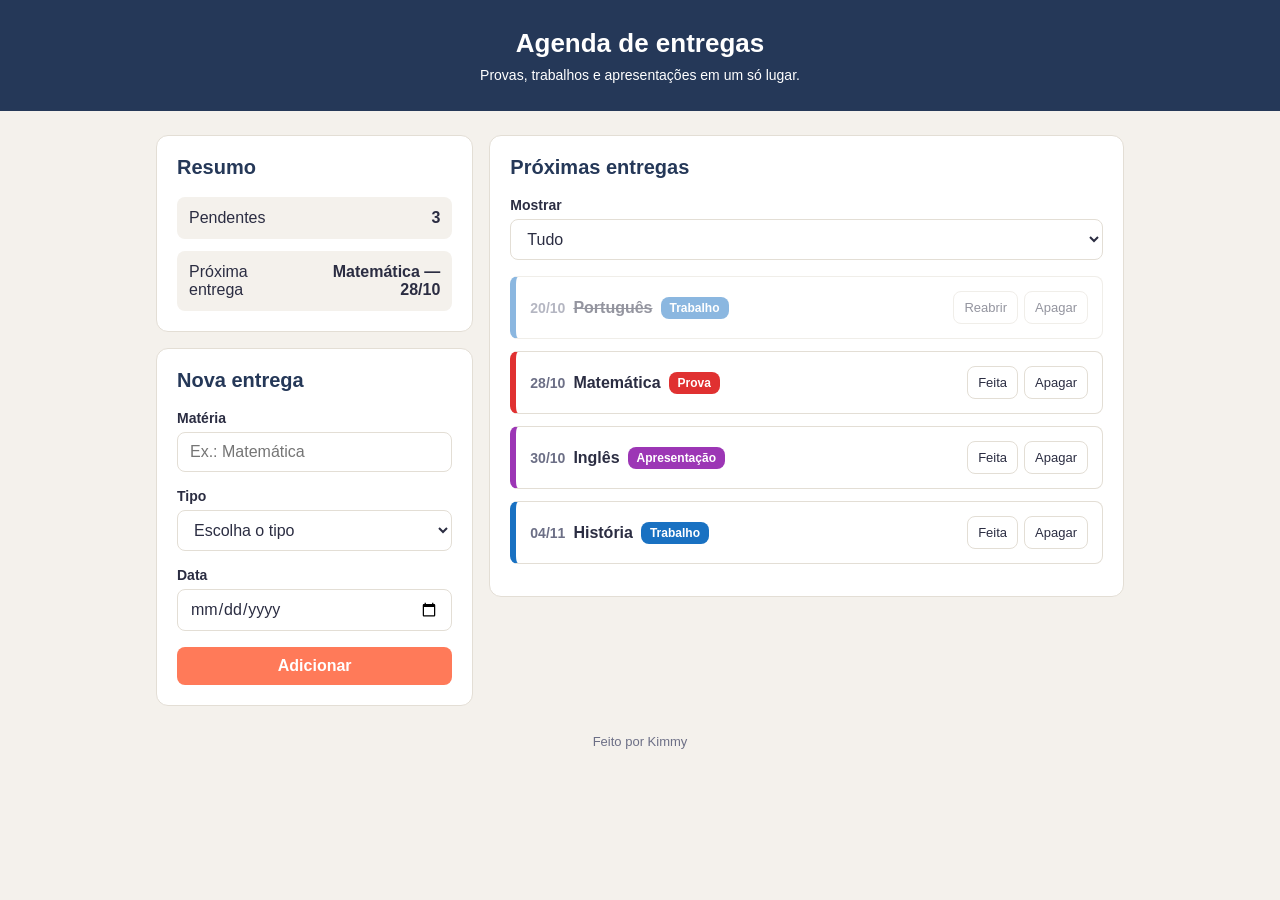
<file: terceira parte/index.html>
<!DOCTYPE html>
<html lang="pt-BR">

<head>
    <meta charset="UTF-8">
    <meta name="viewport" content="width=device-width, initial-scale=1.0">
    <title>Agenda de entregas</title>
    <link rel="stylesheet" href="style.css">
    <script src="script.js" defer></script>
</head>

<body>

    <header class="topo">
        <h1>Agenda de entregas</h1>
        <p>Provas, trabalhos e apresentações em um só lugar.</p>
    </header>

    <main class="container">

        <section class="cartao-modulo resumo">
            <h2>Resumo</h2>
            <p>Pendentes <strong id="total-pendentes">3</strong></p>
            <p>Próxima entrega <strong id="proxima-entrega">Matemática — 28/10</strong></p>
        </section>

        <section class="cartao-modulo nova-entrega">
            <h2>Nova entrega</h2>

            <form id="form-entrega">
                <p>
                    <label for="Materia">Matéria</label>
                    <input
                        type="text"
                        id="Materia"
                        placeholder="Ex.: Matemática"
                        required>
                </p>

                <p>
                    <label for="categoria">Tipo</label>
                    <select id="categoria" required>
                        <option value="">Escolha o tipo</option>
                        <option value="prova">Prova</option>
                        <option value="trabalho">Trabalho</option>
                        <option value="apresentacao">Apresentação</option>
                    </select>
                </p>

                <p>
                    <label for="date">Data</label>
                    <input type="date" id="date" required>
                </p>

                <button type="submit">Adicionar</button>
            </form>
        </section>

        <section class="cartao-modulo proximas-entregas">
            <h2>Próximas entregas</h2>

            <p>
                <label for="filtro-categoria">Mostrar</label>
                <select id="filtro-categoria">
                    <option value="tudo">Tudo</option>
                    <option value="historia">História</option>
                    <option value="ingles">Inglês</option>
                    <option value="matematica">Matemática</option>
                    <option value="portugues">Português</option>
                </select>
            </p>

            <ul id="lista-entregas"></ul>
        </section>

        <footer>
            <p>Feito por Kimmy</p>
        </footer>

    </main>

</body>

</html>
</file>
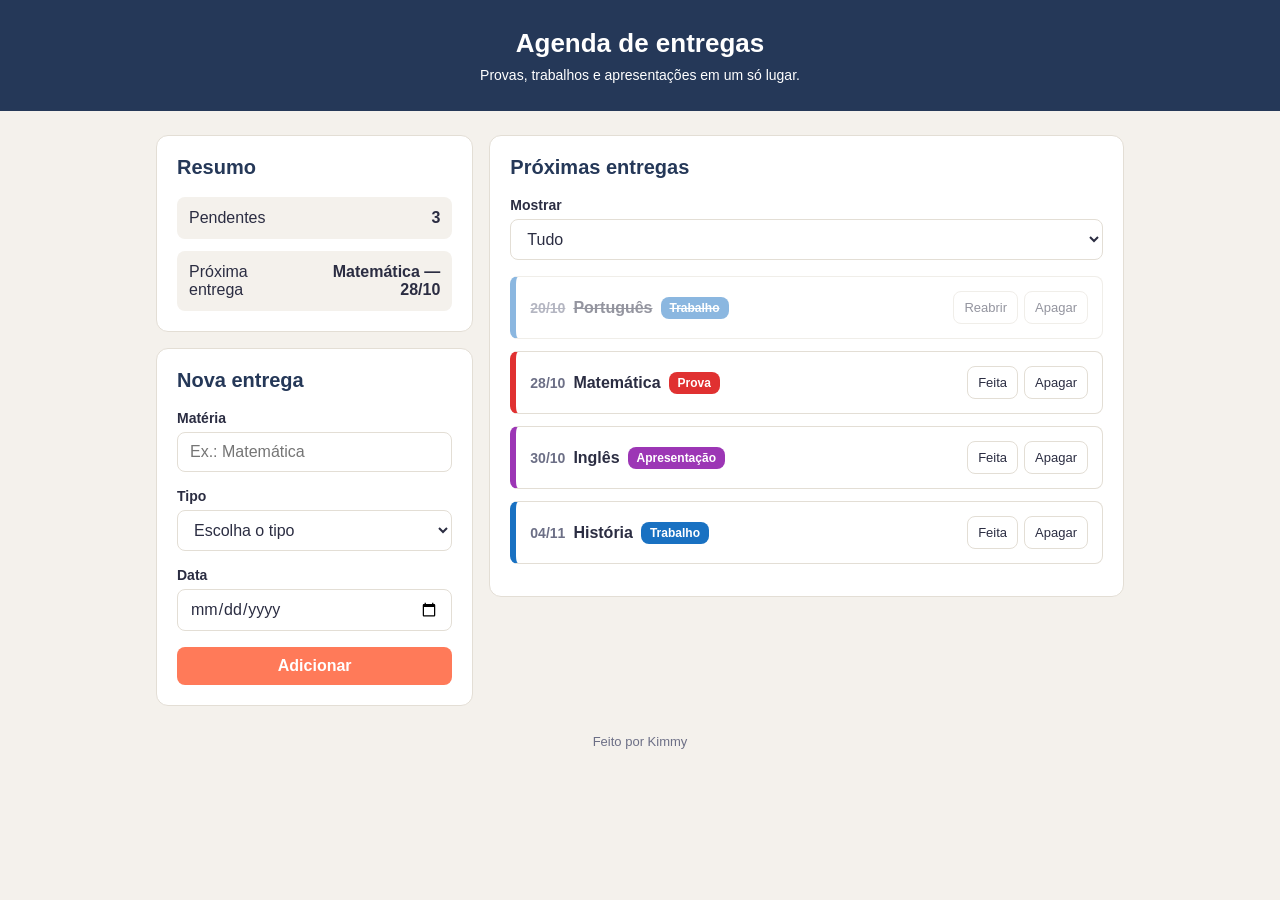
<file: ultima parte/index.html>
<!DOCTYPE html>
<html lang="pt-BR">

<head>
    <meta charset="UTF-8">
    <meta name="viewport" content="width=device-width, initial-scale=1.0">
    <title>Agenda de entregas</title>
    <link rel="stylesheet" href="style.css">
    <script src="script.js" defer></script>
</head>

<body>

    <header class="topo">
        <h1>Agenda de entregas</h1>
        <p>Provas, trabalhos e apresentações em um só lugar.</p>
    </header>

    <main class="container">

        <section class="cartao-modulo resumo">
            <h2>Resumo</h2>
            <p>Pendentes <strong id="total-pendentes">3</strong></p>
            <p>Próxima entrega <strong id="proxima-entrega">Matemática — 28/10</strong></p>
        </section>

        <section class="cartao-modulo nova-entrega">
            <h2>Nova entrega</h2>

            <form id="form-entrega">
                <p>
                    <label for="Materia">Matéria</label>
                    <input
                        type="text"
                        id="Materia"
                        placeholder="Ex.: Matemática"
                        required>
                </p>

                <p>
                    <label for="categoria">Tipo</label>
                    <select id="categoria" required>
                        <option value="">Escolha o tipo</option>
                        <option value="prova">Prova</option>
                        <option value="trabalho">Trabalho</option>
                        <option value="apresentacao">Apresentação</option>
                    </select>
                </p>

                <p>
                    <label for="date">Data</label>
                    <input type="date" id="date" required>
                </p>

                <button type="submit">Adicionar</button>
            </form>
        </section>

        <section class="cartao-modulo proximas-entregas">
            <h2>Próximas entregas</h2>

            
<p>
    <label for="filtro-categoria">Mostrar</label>
    <select id="filtro-categoria">
        <option value="tudo">Tudo</option>
        <option value="prova">Só provas</option>
        <option value="trabalho">Só trabalhos</option>
        <option value="apresentacao">Só apresentações</option>
    </select>
</p>


            <ul id="lista-entregas"></ul>
        </section>

        <footer>
            <p>Feito por Kimmy</p>
        </footer>

    </main>

</body>

</html>
</file>
<file: terceira parte/style.css>
:root {
    --fundo: #f4f1ec;
    --cartao: #ffffff;
    --texto: #2b2d42;
    --texto-suave: #6c6f86;
    --azul-escuro: #253858;
    --laranja: #ff7a59;
    --laranja-hover: #e8603e;
    --borda: #e3ded5;
    --prova: #e03131;
    --trabalho: #1971c2;
    --apresentacao: #9c36b5;
}

* {
    box-sizing: border-box;
}

body {
    margin: 0;
    padding: 0;
    background-color: var(--fundo);
    color: var(--texto);
    font-family: "Segoe UI", Roboto, Helvetica, Arial, sans-serif;
    font-size: 16px;
}

.topo {
    background-color: var(--azul-escuro);
    color: white;
    text-align: center;
    padding: 28px 16px;
}

.topo h1 {
    margin: 0 0 8px;
    font-size: 26px;
}

.topo p {
    margin: 0;
    font-size: 14px;
}

.container {
    display: grid;
    grid-template-areas:
        "resumo"
        "nova"
        "proximas";
    grid-template-columns: minmax(0, 1fr);
    gap: 16px;
    width: 100%;
    max-width: 1000px;
    margin: 24px auto;
    padding: 0 16px;
}

.resumo {
    grid-area: resumo;
}

.nova-entrega {
    grid-area: nova;
}

.proximas-entregas {
    grid-area: proximas;
}

.cartao-modulo {
    min-width: 0;
    background-color: var(--cartao);
    border: 1px solid var(--borda);
    border-radius: 12px;
    padding: 20px;
}

.cartao-modulo h2 {
    margin: 0 0 18px;
    color: var(--azul-escuro);
    font-size: 20px;
}

.resumo p {
    display: flex;
    justify-content: space-between;
    align-items: center;
    gap: 10px;
    margin: 0;
    padding: 12px;
    background-color: var(--fundo);
    border-radius: 8px;
}

.resumo p + p {
    margin-top: 12px;
}

.resumo strong {
    text-align: right;
}

.nova-entrega p,
.proximas-entregas p {
    margin: 0 0 16px;
}

label {
    display: block;
    margin-bottom: 6px;
    color: var(--texto);
    font-size: 14px;
    font-weight: 600;
}

input,
select {
    display: block;
    width: 100%;
    min-width: 0;
    padding: 10px 12px;
    border: 1px solid var(--borda);
    border-radius: 8px;
    background-color: white;
    color: var(--texto);
    font: inherit;
}

button {
    padding: 10px 16px;
    border: none;
    border-radius: 8px;
    font: inherit;
    cursor: pointer;
}

button[type="submit"] {
    width: 100%;
    background-color: var(--laranja);
    color: white;
    font-weight: 600;
}

button[type="submit"]:hover {
    background-color: var(--laranja-hover);
}

ul {
    list-style: none;
    padding: 0;
    margin: 0;
}

.item-lista {
    display: flex;
    align-items: center;
    justify-content: space-between;
    gap: 12px;
    min-width: 0;
    margin-bottom: 12px;
    padding: 14px;
    background-color: var(--cartao);
    border: 1px solid var(--borda);
    border-left: 6px solid var(--borda);
    border-radius: 8px;
}

.item-lista > div:first-child {
    display: flex;
    align-items: center;
    flex-wrap: wrap;
    gap: 8px;
    min-width: 0;
    flex: 1;
}

.item-lista strong {
    overflow-wrap: anywhere;
}

.data-texto {
    color: var(--texto-suave);
    font-size: 14px;
    font-weight: 600;
    white-space: nowrap;
}

.tag {
    display: inline-block;
    padding: 4px 9px;
    border-radius: 8px;
    color: white;
    font-size: 12px;
    font-weight: 600;
}

.tag-prova {
    background-color: var(--prova);
}

.tag-trabalho {
    background-color: var(--trabalho);
}

.tag-apresentacao {
    background-color: var(--apresentacao);
}

.item-lista[data-tipo="prova"] {
    border-left-color: var(--prova);
}

.item-lista[data-tipo="trabalho"] {
    border-left-color: var(--trabalho);
}

.item-lista[data-tipo="apresentacao"] {
    border-left-color: var(--apresentacao);
}

.item-lista[data-tipo="prova"] .tag {
    background-color: var(--prova);
}

.item-lista[data-tipo="trabalho"] .tag {
    background-color: var(--trabalho);
}

.item-lista[data-tipo="apresentacao"] .tag {
    background-color: var(--apresentacao);
}

.botoes {
    display: flex;
    flex-wrap: wrap;
    justify-content: flex-end;
    gap: 6px;
}

.btn-padrao {
    background-color: white;
    color: var(--texto);
    border: 1px solid var(--borda);
    padding: 8px 10px;
    font-size: 13px;
}

.btn-padrao:hover {
    background-color: var(--fundo);
}

.item-lista.feita {
    opacity: 0.5;
}

.item-lista.feita strong {
    text-decoration: line-through;
}

footer {
    grid-column: 1 / -1;
    color: var(--texto-suave);
    text-align: center;
    font-size: 13px;
    padding: 12px 0 20px;
}

footer p {
    margin: 0;
}

input:focus-visible,
select:focus-visible,
button:focus-visible {
    outline: 3px solid var(--azul-escuro);
    outline-offset: 3px;
}

@media (min-width: 800px) {
    .container {
        grid-template-columns: minmax(0, 1fr) minmax(0, 2fr);
        grid-template-areas:
            "resumo proximas"
            "nova proximas";
        align-items: start;
    }
}

@media (max-width: 500px) {
    .topo h1 {
        font-size: 22px;
    }

    .cartao-modulo {
        padding: 16px;
    }

    .item-lista {
        align-items: flex-start;
        flex-direction: column;
    }

    .botoes {
        justify-content: flex-start;
        width: 100%;
    }
}
</file>
<file: ultima parte/style.css>
:root {
    --fundo: #f4f1ec;
    --cartao: #ffffff;
    --texto: #2b2d42;
    --texto-suave: #6c6f86;
    --azul-escuro: #253858;
    --laranja: #ff7a59;
    --laranja-hover: #e8603e;
    --borda: #e3ded5;
    --prova: #e03131;
    --trabalho: #1971c2;
    --apresentacao: #9c36b5;
}

* {
    box-sizing: border-box;
}

body {
    margin: 0;
    padding: 0;
    background-color: var(--fundo);
    color: var(--texto);
    font-family: "Segoe UI", Roboto, Helvetica, Arial, sans-serif;
    font-size: 16px;
}

.topo {
    background-color: var(--azul-escuro);
    color: white;
    text-align: center;
    padding: 28px 16px;
}

.topo h1 {
    margin: 0 0 8px;
    font-size: 26px;
}

.topo p {
    margin: 0;
    font-size: 14px;
}

.container {
    display: grid;
    grid-template-areas:
        "resumo"
        "nova"
        "proximas";
    grid-template-columns: minmax(0, 1fr);
    gap: 16px;
    width: 100%;
    max-width: 1000px;
    margin: 24px auto;
    padding: 0 16px;
}

.resumo {
    grid-area: resumo;
}

.nova-entrega {
    grid-area: nova;
}

.proximas-entregas {
    grid-area: proximas;
}

.cartao-modulo {
    min-width: 0;
    background-color: var(--cartao);
    border: 1px solid var(--borda);
    border-radius: 12px;
    padding: 20px;
}

.cartao-modulo h2 {
    margin: 0 0 18px;
    color: var(--azul-escuro);
    font-size: 20px;
}

.resumo p {
    display: flex;
    justify-content: space-between;
    align-items: center;
    gap: 10px;
    margin: 0;
    padding: 12px;
    background-color: var(--fundo);
    border-radius: 8px;
}

.resumo p + p {
    margin-top: 12px;
}

.resumo strong {
    text-align: right;
}

.nova-entrega p,
.proximas-entregas p {
    margin: 0 0 16px;
}

label {
    display: block;
    margin-bottom: 6px;
    color: var(--texto);
    font-size: 14px;
    font-weight: 600;
}

input,
select {
    display: block;
    width: 100%;
    min-width: 0;
    padding: 10px 12px;
    border: 1px solid var(--borda);
    border-radius: 8px;
    background-color: white;
    color: var(--texto);
    font: inherit;
}

button {
    padding: 10px 16px;
    border: none;
    border-radius: 8px;
    font: inherit;
    cursor: pointer;
}

button[type="submit"] {
    width: 100%;
    background-color: var(--laranja);
    color: white;
    font-weight: 600;
}

button[type="submit"]:hover {
    background-color: var(--laranja-hover);
}

ul {
    list-style: none;
    padding: 0;
    margin: 0;
}

.item-lista {
    display: flex;
    align-items: center;
    justify-content: space-between;
    gap: 12px;
    min-width: 0;
    margin-bottom: 12px;
    padding: 14px;
    background-color: var(--cartao);
    border: 1px solid var(--borda);
    border-left: 6px solid var(--borda);
    border-radius: 8px;
}

.item-lista > div:first-child {
    display: flex;
    align-items: center;
    flex-wrap: wrap;
    gap: 8px;
    min-width: 0;
    flex: 1;
}

.item-lista strong {
    overflow-wrap: anywhere;
}

.data-texto {
    color: var(--texto-suave);
    font-size: 14px;
    font-weight: 600;
    white-space: nowrap;
}

.tag {
    display: inline-block;
    padding: 4px 9px;
    border-radius: 8px;
    color: white;
    font-size: 12px;
    font-weight: 600;
}

.tag-prova {
    background-color: var(--prova);
}

.tag-trabalho {
    background-color: var(--trabalho);
}

.tag-apresentacao {
    background-color: var(--apresentacao);
}

.item-lista[data-tipo="prova"] {
    border-left-color: var(--prova);
}

.item-lista[data-tipo="trabalho"] {
    border-left-color: var(--trabalho);
}

.item-lista[data-tipo="apresentacao"] {
    border-left-color: var(--apresentacao);
}

.item-lista[data-tipo="prova"] .tag {
    background-color: var(--prova);
}

.item-lista[data-tipo="trabalho"] .tag {
    background-color: var(--trabalho);
}

.item-lista[data-tipo="apresentacao"] .tag {
    background-color: var(--apresentacao);
}

.botoes {
    display: flex;
    flex-wrap: wrap;
    justify-content: flex-end;
    gap: 6px;
}

.btn-padrao {
    background-color: white;
    color: var(--texto);
    border: 1px solid var(--borda);
    padding: 8px 10px;
    font-size: 13px;
}

.btn-padrao:hover {
    background-color: var(--fundo);
}

.item-lista.feita {
    opacity: 0.5;
}

.item-lista.feita .data-texto,
.item-lista.feita strong,
.item-lista.feita .tag {
    text-decoration: line-through;
}

footer {
    grid-column: 1 / -1;
    color: var(--texto-suave);
    text-align: center;
    font-size: 13px;
    padding: 12px 0 20px;
}

footer p {
    margin: 0;
}

input:focus-visible,
select:focus-visible,
button:focus-visible {
    outline: 3px solid var(--azul-escuro);
    outline-offset: 3px;
}

/* Layout para computadores */
@media (min-width: 800px) {
    .container {
        grid-template-columns: minmax(0, 1fr) minmax(0, 2fr);
        grid-template-areas:
            "resumo proximas"
            "nova proximas";
        align-items: start;
    }
}

/* Layout para celulares */
@media (max-width: 500px) {
    .topo h1 {
        font-size: 22px;
    }

    .cartao-modulo {
        padding: 16px;
    }

    .item-lista {
        align-items: flex-start;
        flex-direction: column;
    }

    .botoes {
        justify-content: flex-start;
        width: 100%;
    }
}
</file>
